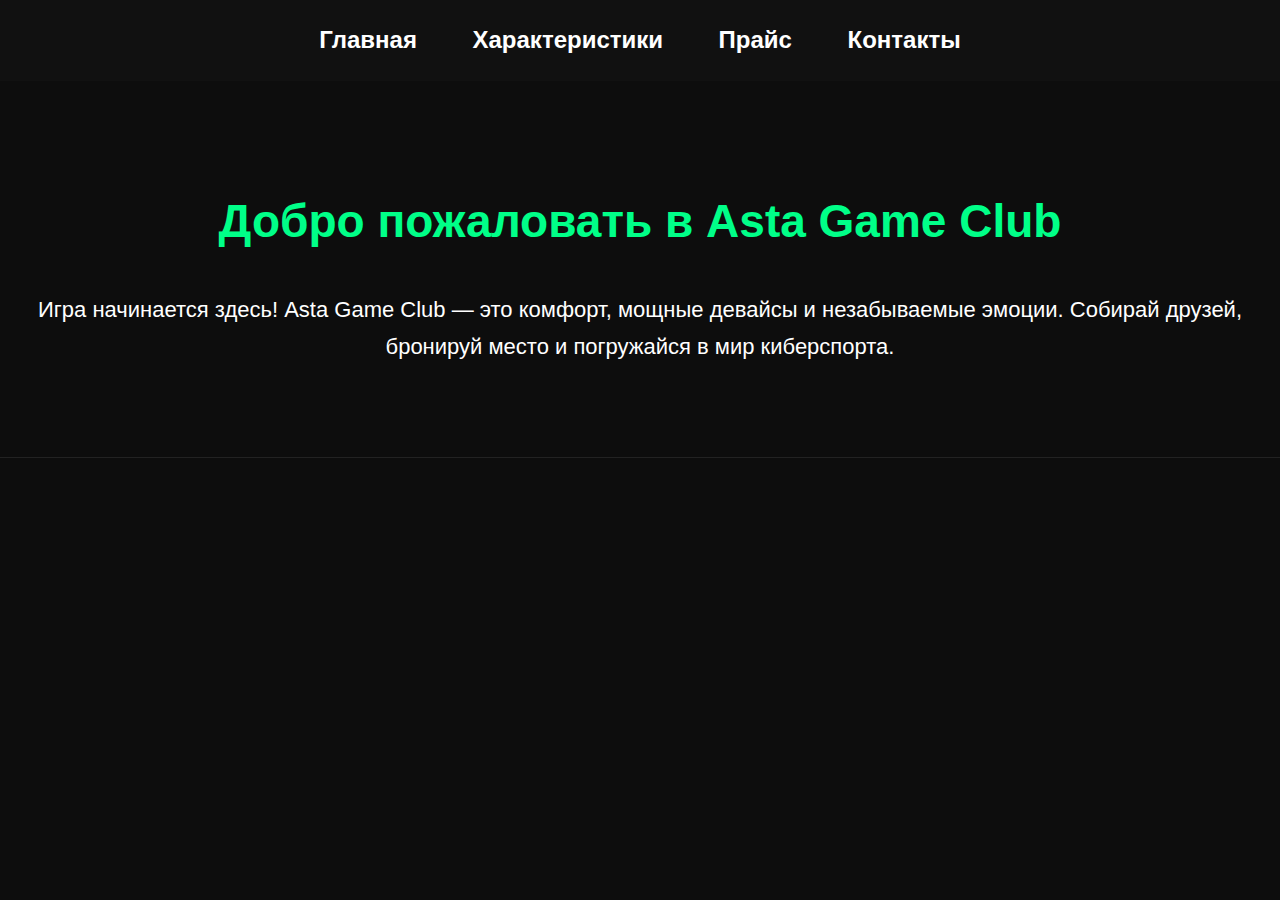
<file: index.html>
<!DOCTYPE html>
<html lang="kk">
<head>
  <meta charset="UTF-8">
  <title>Asta Game Club</title>
  <meta name="description" content="Asta Game Club — ойын клубы. Киберспорт, қуатты компьютерлер, қолжетімді баға.">
  <meta name="keywords" content="Asta Game Club, киберспорт, компьютер клуб, ойын клубы, геймерлер, Алматы">
  <style>
    body {margin: 0; font-family: Arial, sans-serif; background: #0d0d0d; color: #fff; font-size: 20px; line-height: 1.7;}
    nav {background: #111; padding: 20px; text-align: center; position: sticky; top: 0; z-index: 1000;}
    nav a {color: #fff; text-decoration: none; margin: 0 25px; font-size: 24px; font-weight: bold; transition: 0.3s;}
    nav a:hover {color: #00ff88;}
    section {padding: 70px 20px; text-align: center; border-bottom: 1px solid #222;}
    h1 {color: #00ff88; font-size: 46px;}
    h2 {color: #00ff88; font-size: 34px; margin-bottom: 25px;}
    p {font-size: 22px;}
    table {margin: 20px auto; border-collapse: collapse; width: 80%;}
    table, th, td {border: 1px solid #00ff88; padding: 15px; font-size: 21px;}
    th {background: #111; font-size: 22px;}
    td {background: #1a1a1a;}
  </style>
</head>
<body>
  <nav>
    <a href="index.html">Главная</a>
    <a href="features.html">Характеристики</a>
    <a href="price.html">Прайс</a>
    <a href="contact.html">Контакты</a>
  </nav>
  <section id="home">
    <h1>Добро пожаловать в Asta Game Club</h1>
    <p>Игра начинается здесь! Asta Game Club — это комфорт, мощные девайсы и незабываемые эмоции. 
    Собирай друзей, бронируй место и погружайся в мир киберспорта.</p>
  </section>
</body>
</html>
</file>
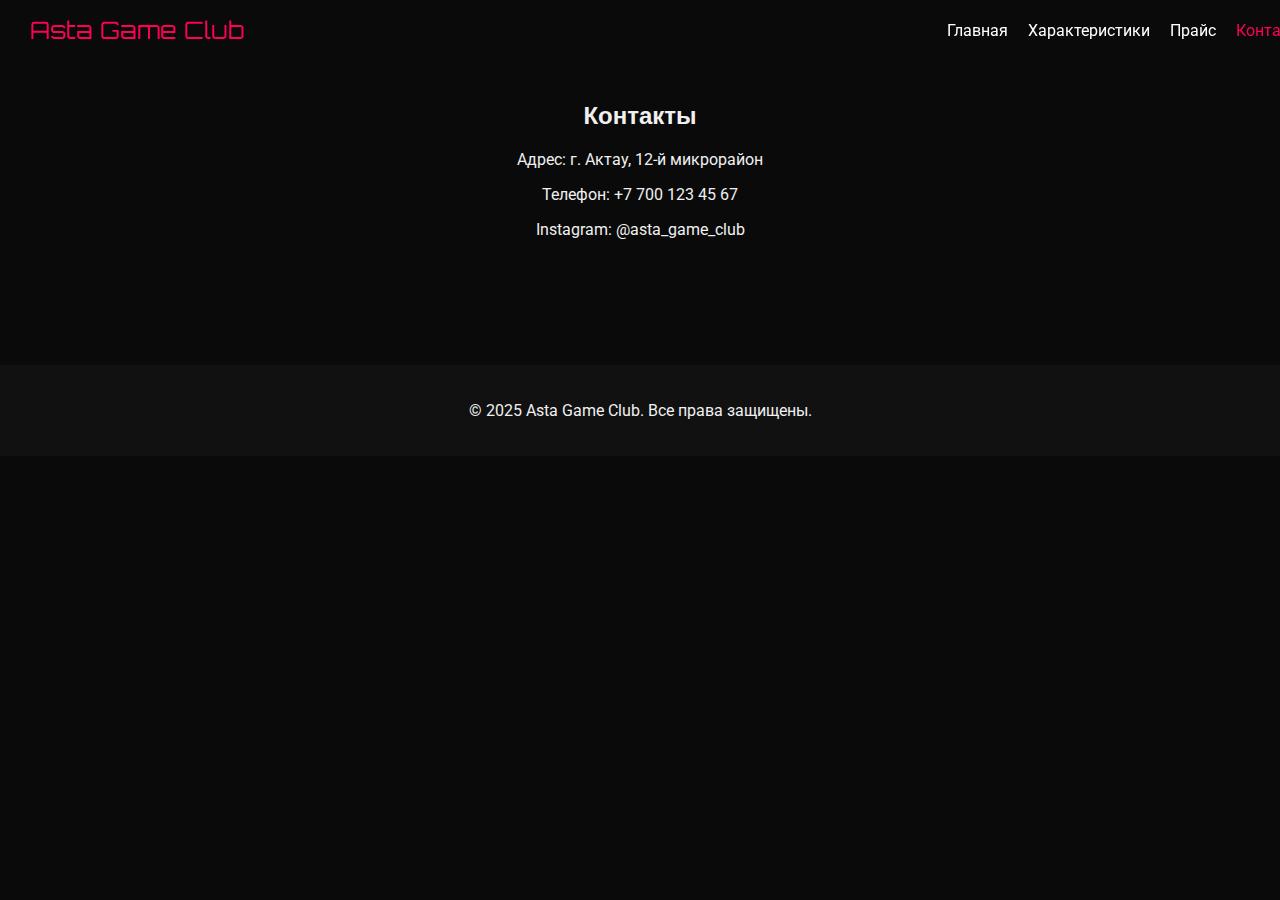
<file: contact.html>
<!DOCTYPE html>
<html lang="ru">
<head>
<meta charset="UTF-8">
<meta name="viewport" content="width=device-width, initial-scale=1.0">
<title>Контакты – Asta Game Club</title>
<link rel="stylesheet" href="style.css">
<link href="https://fonts.googleapis.com/css2?family=Orbitron:wght@600&family=Roboto&display=swap" rel="stylesheet">
</head>
<body>
<nav class="navbar">
<div class="logo">Asta Game Club</div>
<ul class="nav-links">
<li><a href="index.html">Главная</a></li>
<li><a href="features.html">Характеристики</a></li>
<li><a href="price.html">Прайс</a></li>
<li><a href="contact.html" class="active">Контакты</a></li>
</ul>
</nav>
<section class="section">
<h2>Контакты</h2>
<p>Адрес: г. Актау, 12-й микрорайон</p>
<p>Телефон: +7 700 123 45 67</p>
<p>Instagram: @asta_game_club</p>
</section>
<footer>
<p>© 2025 Asta Game Club. Все права защищены.</p>
</footer>
<script src="script.js"></script>
</body>
</html>
</file>
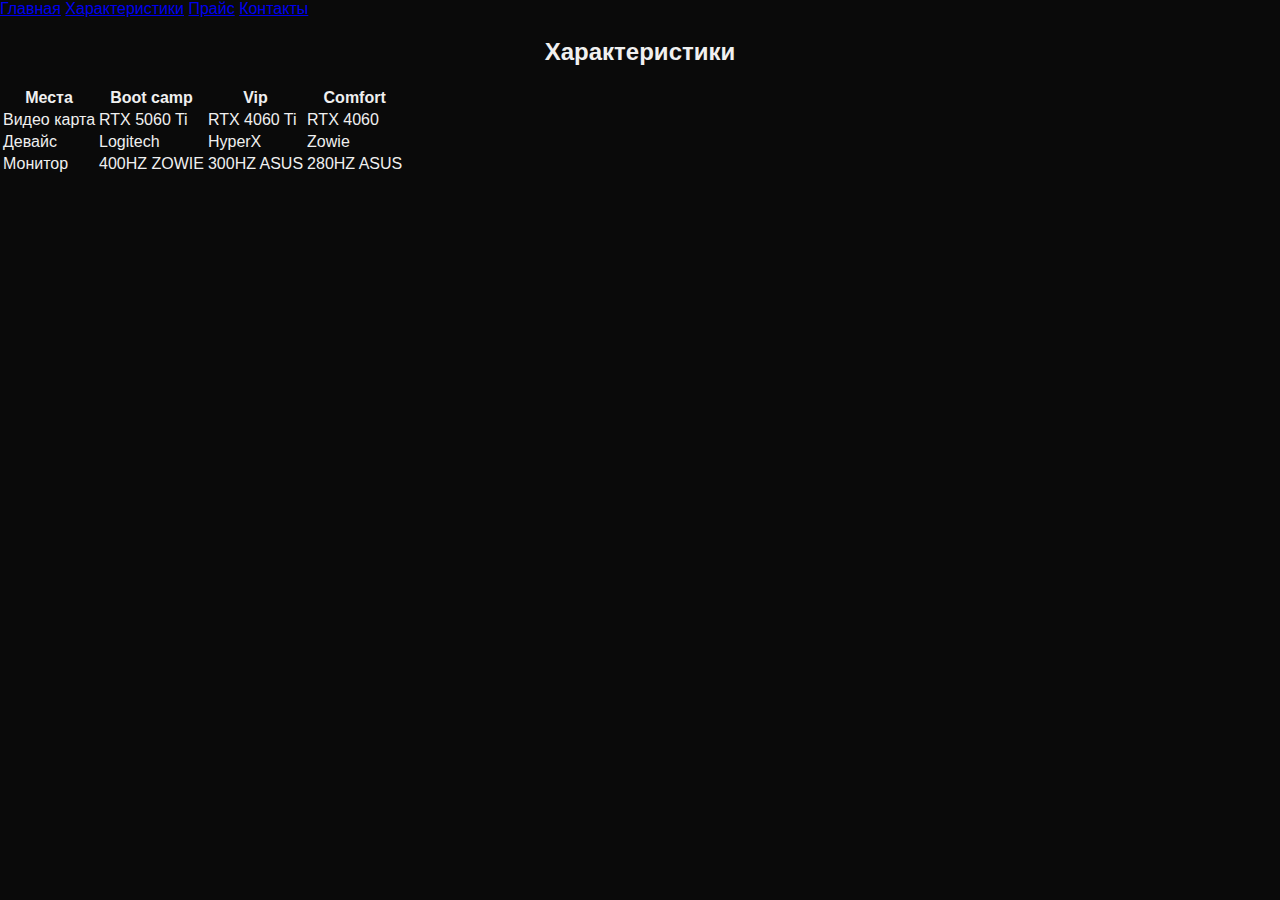
<file: features.html>
<!DOCTYPE html>
<html lang="kk">
<head>
  <meta charset="UTF-8">
  <title>Характеристики | Asta Game Club</title>
  <link rel="stylesheet" href="style.css">
</head>
<body>
  <nav>
    <a href="index.html">Главная</a>
    <a href="features.html">Характеристики</a>
    <a href="price.html">Прайс</a>
    <a href="contact.html">Контакты</a>
  </nav>
  <section id="features">
    <h2>Характеристики</h2>
    <table>
      <tr><th>Места</th><th>Boot camp</th><th>Vip</th><th>Comfort</th></tr>
      <tr><td>Видео карта</td><td>RTX 5060 Ti</td><td>RTX 4060 Ti</td><td>RTX 4060</td></tr>
      <tr><td>Девайс</td><td>Logitech</td><td>HyperX</td><td>Zowie</td></tr>
      <tr><td>Монитор</td><td>400HZ ZOWIE</td><td>300HZ ASUS</td><td>280HZ ASUS</td></tr>
    </table>
  </section>
</body>
</html>
</file>
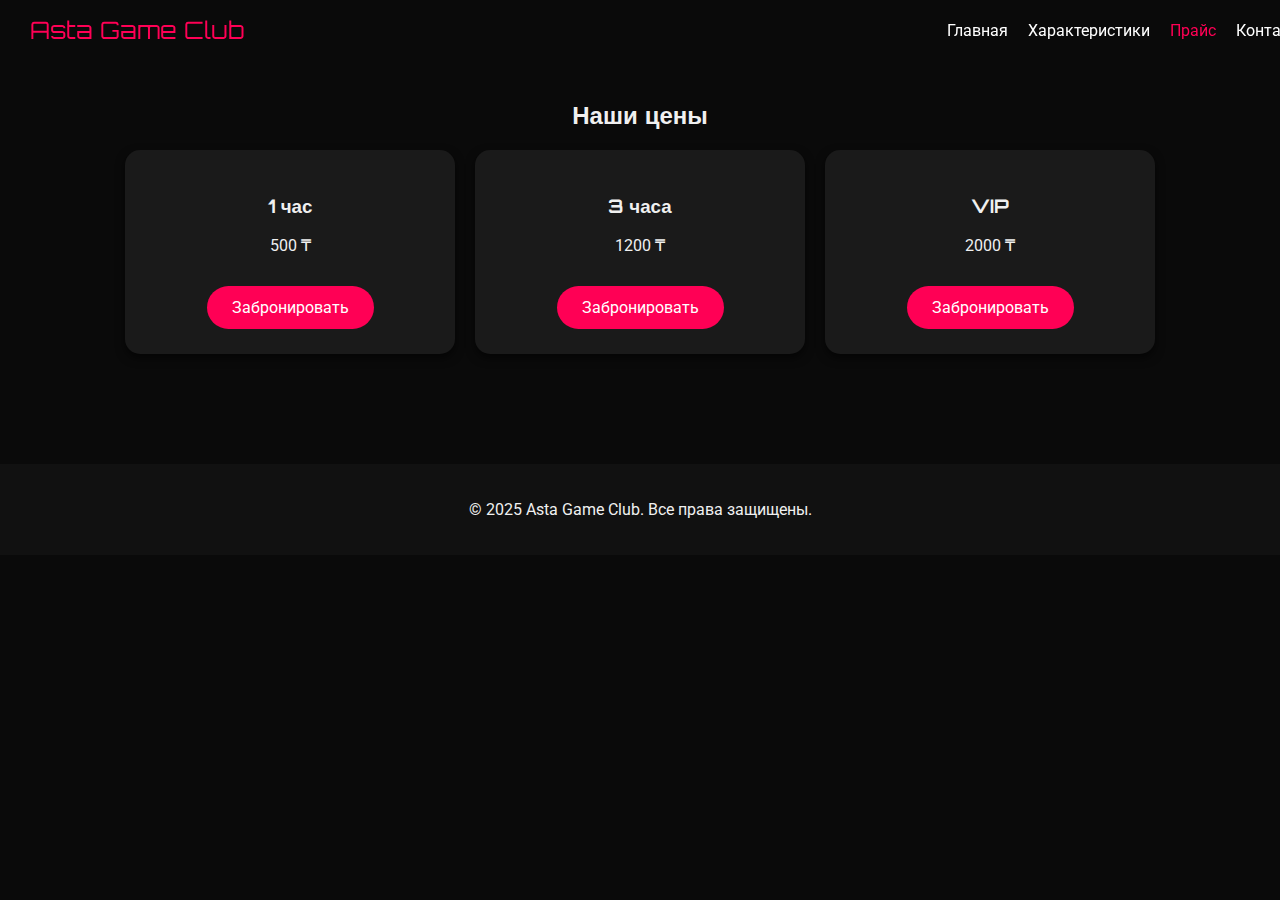
<file: price.html>
<!DOCTYPE html>
<html lang="ru">
<head>
<meta charset="UTF-8">
<meta name="viewport" content="width=device-width, initial-scale=1.0">
<title>Прайс – Asta Game Club</title>
<link rel="stylesheet" href="style.css">
<link href="https://fonts.googleapis.com/css2?family=Orbitron:wght@600&family=Roboto&display=swap" rel="stylesheet">
</head>
<body>
<nav class="navbar">
<div class="logo">Asta Game Club</div>
<ul class="nav-links">
<li><a href="index.html">Главная</a></li>
<li><a href="features.html">Характеристики</a></li>
<li><a href="price.html" class="active">Прайс</a></li>
<li><a href="contact.html">Контакты</a></li>
</ul>
</nav>
<section class="section">
<h2>Наши цены</h2>
<div class="price-cards">
<div class="card">
<h3>1 час</h3>
<p>500 ₸</p>
<a href="#" class="btn">Забронировать</a>
</div>
<div class="card">
<h3>3 часа</h3>
<p>1200 ₸</p>
<a href="#" class="btn">Забронировать</a>
</div>
<div class="card">
<h3>VIP</h3>
<p>2000 ₸</p>
<a href="#" class="btn">Забронировать</a>
</div>
</div>
</section>
<footer>
<p>© 2025 Asta Game Club. Все права защищены.</p>
</footer>
<script src="script.js"></script>
</body>
</html>
</file>
<file: style.css>
body {
  margin: 0;
  font-family: 'Roboto', sans-serif;
  background: #0a0a0a;
  color: #f0f0f0;
}
h1,h2,h3 { font-family: 'Orbitron', sans-serif; text-align: center; }
.navbar {
  display: flex;
  justify-content: space-between;
  align-items: center;
  background: rgba(10,10,10,0.9);
  padding: 15px 30px;
  position: fixed;
  width: 100%;
  top: 0;
  z-index: 1000;
}
.logo { font-family: 'Orbitron', sans-serif; font-size: 1.5rem; color: #ff0055; }
.nav-links { list-style: none; display: flex; margin: 0; padding: 0; }
.nav-links li { margin-left: 20px; }
.nav-links a { color: #fff; text-decoration: none; transition: 0.3s; }
.nav-links a:hover, .nav-links a.active { color: #ff0055; }
.hero { height: 100vh; background: url("https://images.unsplash.com/photo-1605902711622-cfb43c44367e") center/cover no-repeat; display: flex; justify-content: center; align-items: center; text-align: center; padding-top: 60px; }
.hero-content { background: rgba(0,0,0,0.6); padding: 30px; border-radius: 15px; }
.hero h1 { font-size: 3rem; }
.hero h1 span { color: #ff0055; }
.btn { display: inline-block; margin-top: 15px; padding: 12px 25px; background: #ff0055; color: #fff; border: none; border-radius: 30px; cursor: pointer; transition: 0.3s; text-decoration: none; }
.btn:hover { background: #ff3377; }
.section { padding: 80px 20px; text-align: center; }
.features, .price-cards { display: flex; flex-wrap: wrap; justify-content: center; gap: 20px; }
.card { background: #1a1a1a; padding: 25px; border-radius: 15px; box-shadow: 0 4px 10px rgba(0,0,0,0.6); width: 280px; transition: transform 0.3s; }
.card:hover { transform: translateY(-8px); }
footer { text-align: center; background: #111; padding: 20px; margin-top: 30px; }
@media (max-width: 768px) { .nav-links { display: none; } }
</file>
